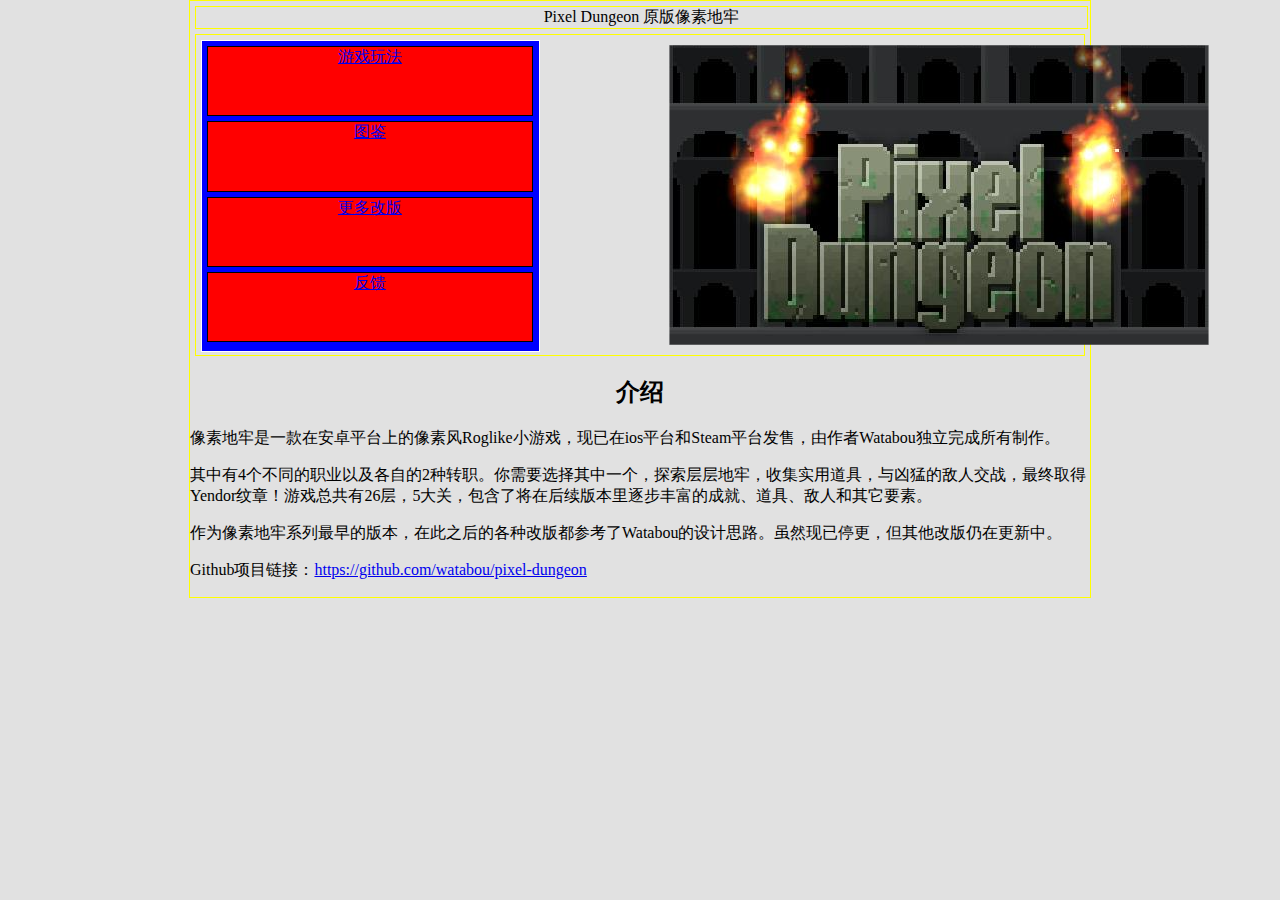
<file: index.html>
<!DOCTYPE html>
<html lang="zh-cmn-Hans">

<html>

<head>
	<meta charset="utf-8">
	<meta name="viewport" content="width=device-width, initial-scale=1">
	<title>A RECOMMEND ABOUT Pixel Dungeon</title>

	<link rel="stylesheet" href="./css/index.css" type="text/css">
</head>

<body class="greybox" style="width:900px">
	<section id = PD_menu>
		<img id = "PD_name"src="./assets/PD_name.png" alt="像素地牢" style="position:absolute;left:669px;top:45px;">
		<div id="mid_row1" class="greybox" style="height:30%;width:99%">Pixel Dungeon 原版像素地牢</div>
		<div id="mid_row2" style="height:320px;" class="greybox">
			<div id="mid_row2_col1" class="bluebox" style="height:97%;width:38%">
				<div id="mid_row2_col1_row1" class="redbox" style="height:22%;width:96%">
					<a href = "./Gameplay.html">游戏玩法</a>
				</div>
				
				<div id="mid_row2_col1_row2" class="redbox" style="height:22%;width:96%">
					<a href = "./Pictorial_book.html">图鉴</a>
				</div>
				
				<div id="mid_row2_col1_row3" class="redbox" style="height:22%;width:96%">
					<a href = "./Revisions.html">更多改版</a>
				</div>
				
				<div id="mid_row2_col1_row4" class="redbox" style="height:22%;width:96%">
					<a href = "./Feedback.html">反馈</a>
				</div>
			</div>
		</div>
	</section>

	<section id = PD_text>
		<h2>介绍</h2>
		<p>像素地牢是一款在安卓平台上的像素风Roglike小游戏，现已在ios平台和Steam平台发售，由作者Watabou独立完成所有制作。</p>
		<p>
			其中有4个不同的职业以及各自的2种转职。你需要选择其中一个，探索层层地牢，收集实用道具，与凶猛的敌人交战，最终取得Yendor纹章！游戏总共有26层，5大关，包含了将在后续版本里逐步丰富的成就、道具、敌人和其它要素。
		</p>
		<p>作为像素地牢系列最早的版本，在此之后的各种改版都参考了Watabou的设计思路。虽然现已停更，但其他改版仍在更新中。</p>
		<p>
			Github项目链接：<a href = "https://github.com/watabou/pixel-dungeon">https://github.com/watabou/pixel-dungeon</a>
		</p>
	</section>
</body>
</html>
</file>
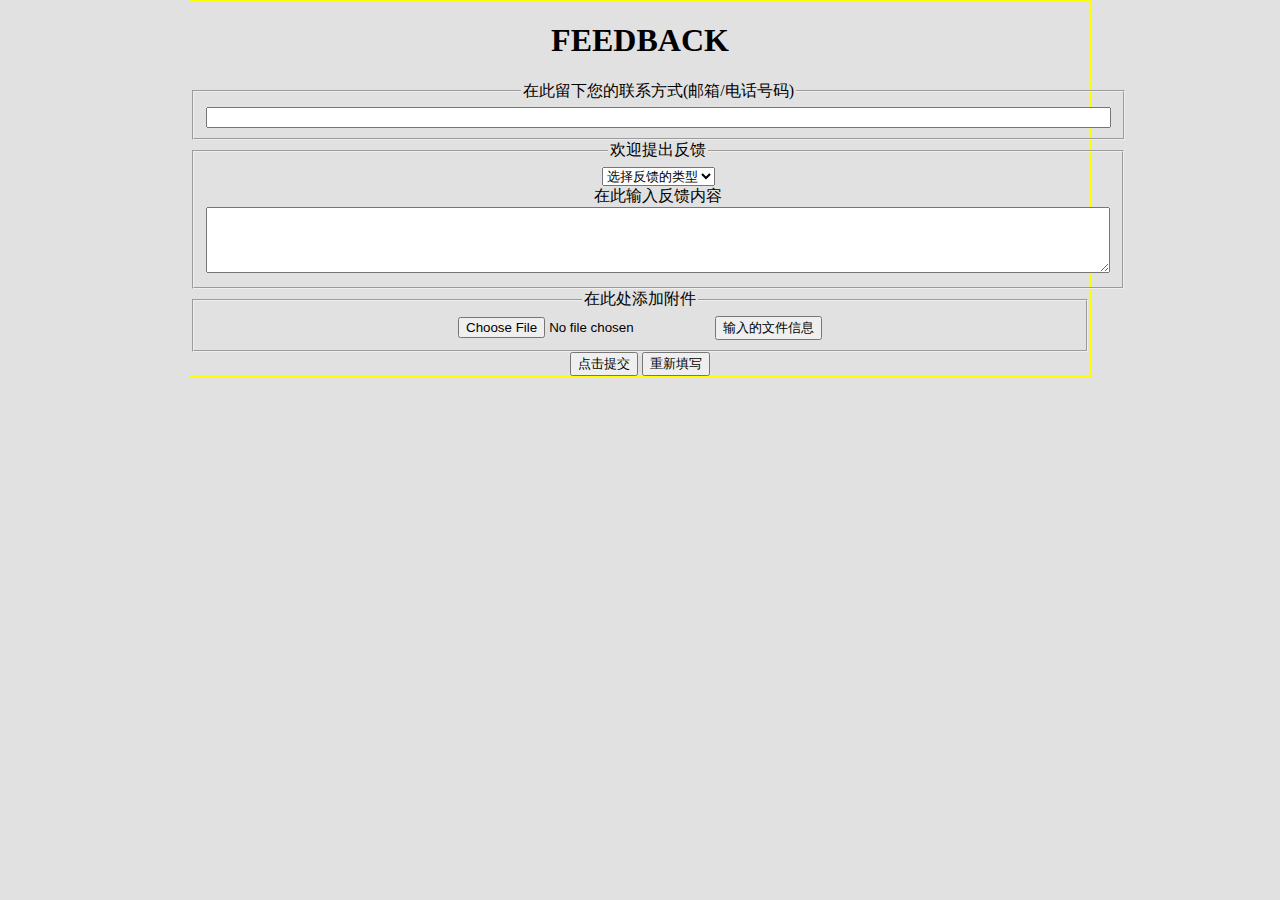
<file: Feedback.html>
<!DOCTYPE html>
<html lang="zh-cmn-Hans">

<html>

<head>
	<meta charset="utf-8">
	<meta name="viewport" content="width=device-width, initial-scale=1">
	<title>FEEDBACK</title>

	<style type="text/css">
    	
    	body{text-align:center;margin:0 auto;}
		    .greybox{background:#e1e1e1;  border:solid 1px yellow;}
		    .bluebox{background:blue; border:solid 1px white;}
	    	.redbox{background:red; border:solid 1px black;}
	    div {border:inherit;background:transparent;margin:5px;}

    	#top {}
    	#middle{}
    	#bottom{}

    	#mid_row1_col1{float:left;}
    	#mid_row1_col2{float:left;}
    	#mid_row1_col3{float:right;}

    	.clear{clear:both;border:none;height:1px;margin:0;padding:0}
	</style>
</head>

<body class="greybox" style="width:900px">
	<h1>
		FEEDBACK
	</h1>
	<fieldset>
		<legend>在此留下您的联系方式(邮箱/电话号码)</legend>
			<input type="text" name="textTest"
			value="" maxlength="64"
			size="110"/>
	</fieldset>
	<fieldset>
		<legend>欢迎提出反馈</legend>
			<select name="comboxTest">
		        <option selected="true">选择反馈的类型</option>
		        <option>报告游戏BUG</option>
		        <option>文档或数据报错</option>
		        <option>更多补充内容</option>
			</select>


		<legend>在此输入反馈内容</legend>
			<textarea name="textareaTest"
				cols="110"
				rows="4" >
			</textarea>
	</fieldset>
	<fieldset>
		<legend>在此处添加附件</legend>
			<input type="file" name="fileTest" size="100" />
			<input type="button" value="输入的文件信息" onclick="iknow('file')">
	</fieldset>
	<input type="submit" value="点击提交"/>
	<input type="reset" value="重新填写"/>
	</form>
</body>
</file>
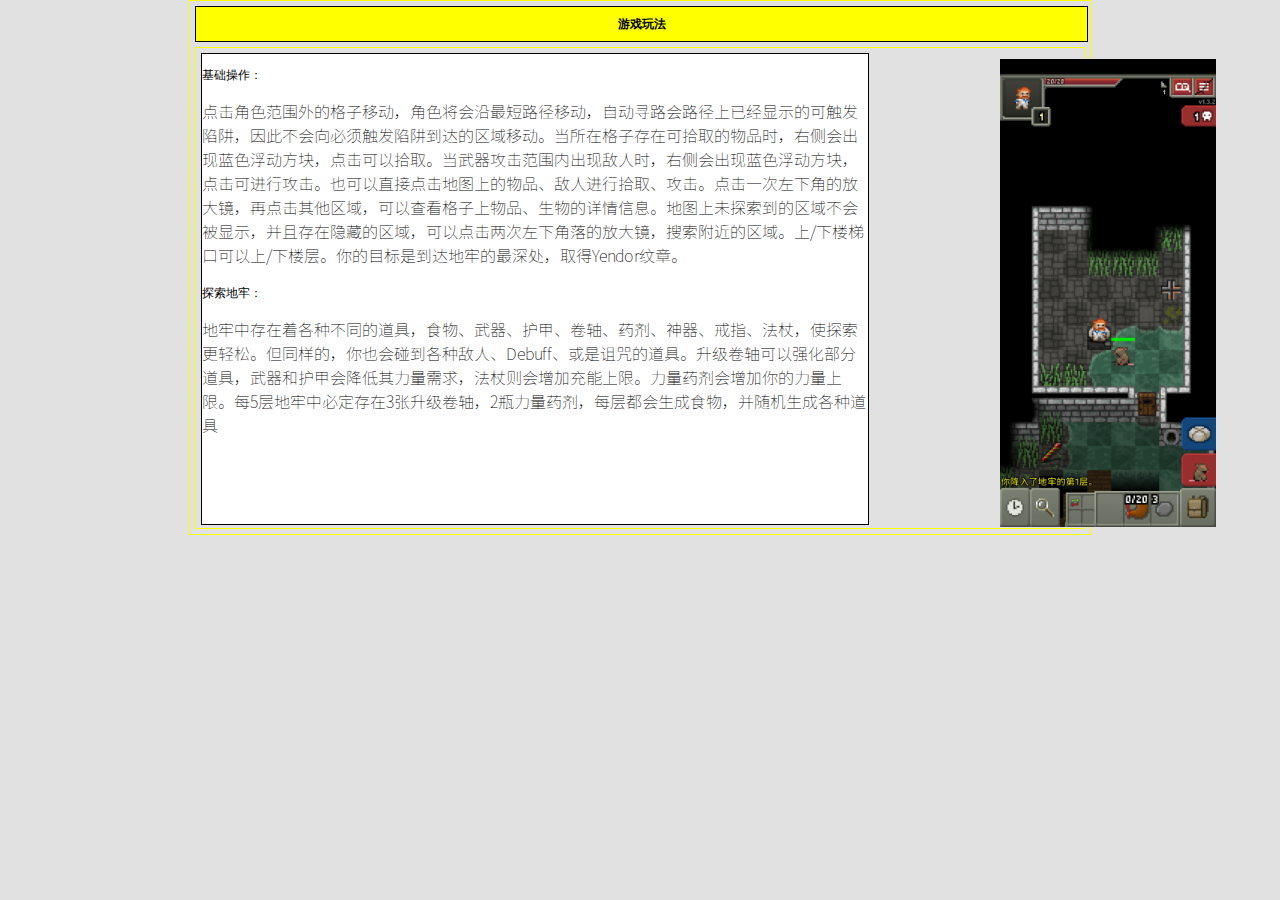
<file: Gameplay.html>
<!DOCTYPE html>
<html lang="zh-cmn-Hans">

<html>

<head>
	<meta charset="utf-8">
	<link rel="stylesheet" href="./css/gameplay.css" type="text/css">
</head>
</head>

<body class="greybox" style="width:900px">
	<section id = "gameplay">
		<img src="./assets/gameplay_p1.jpg" height = "468px" width="216px" alt="第一层上楼梯口">
		<div id="mid_row1" class="yellowbox" style="height:70%;width:99%"><h1>游戏玩法</h1></div>
		<div id="mid_row2" style="height:480px;" class="greybox">
			<div id="mid_row2_col1" class="whitebox" style="height:98%;width:75%">
					<p>基础操作：</p>
					<p class="web-font">点击角色范围外的格子移动，角色将会沿最短路径移动，自动寻路会路径上已经显示的可触发陷阱，因此不会向必须触发陷阱到达的区域移动。当所在格子存在可拾取的物品时，右侧会出现蓝色浮动方块，点击可以拾取。当武器攻击范围内出现敌人时，右侧会出现蓝色浮动方块，点击可进行攻击。也可以直接点击地图上的物品、敌人进行拾取、攻击。点击一次左下角的放大镜，再点击其他区域，可以查看格子上物品、生物的详情信息。地图上未探索到的区域不会被显示，并且存在隐藏的区域，可以点击两次左下角落的放大镜，搜索附近的区域。上/下楼梯口可以上/下楼层。你的目标是到达地牢的最深处，取得Yendor纹章。</p>
					<p> 探索地牢：</p>
					<p class="web-font">地牢中存在着各种不同的道具，食物、武器、护甲、卷轴、药剂、神器、戒指、法杖，使探索更轻松。但同样的，你也会碰到各种敌人、Debuff、或是诅咒的道具。升级卷轴可以强化部分道具，武器和护甲会降低其力量需求，法杖则会增加充能上限。力量药剂会增加你的力量上限。每5层地牢中必定存在3张升级卷轴，2瓶力量药剂，每层都会生成食物，并随机生成各种道具</p>
			</div>
		</div>
	</section>
</body>
</file>
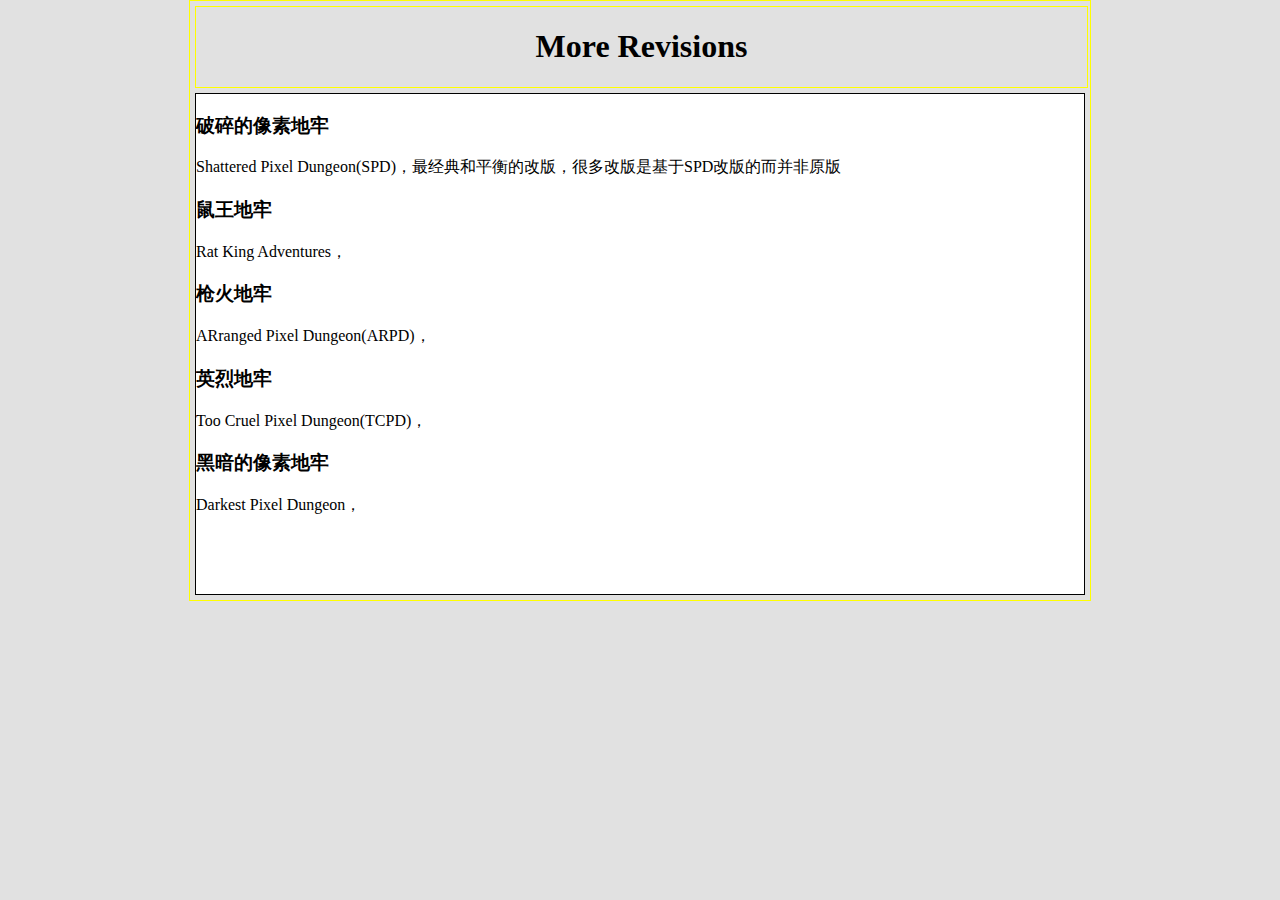
<file: Revisions.html>
<!DOCTYPE html>
<html lang="zh-cmn-Hans">

<html>

<head>
	<meta charset="utf-8">
	<meta name="viewport" content="width=device-width, initial-scale=1">
	<title>MORE REVISIONS</title>

	<style type="text/css">
    	
    	body{text-align:center;margin:0 auto;}
		    .greybox{background:#e1e1e1;  border:solid 1px yellow;}
		    .bluebox{background:blue; border:solid 1px white;}
	    	.redbox{background:red; border:solid 1px black;}
	    	.whitebox{background:white; border:solid 1px black;}
	    div {border:inherit;background:transparent;margin:5px;}

	    h3{text-align: left;}
		p{text-align: left;}

    	#top {}
    	#middle{}
    	#bottom{}

    	#mid_row1_col1{float:left;}
    	#mid_row1_col2{float:left;}
    	#mid_row1_col3{float:right;}

    	.clear{clear:both;border:none;height:1px;margin:0;padding:0}
	</style>
</head>

<body class="greybox" style="width:900px">
	<div id="mid_row1" class="greybox" style="height:30%;width:99%"><h1>More Revisions</h1></div>
	<div id="mid_row2" style="height:500px;" class="whitebox">
		<h3>破碎的像素地牢</h3>
		<p>Shattered Pixel Dungeon(SPD)，最经典和平衡的改版，很多改版是基于SPD改版的而并非原版</p>
		<h3>鼠王地牢</h3>
		<p>Rat King Adventures，</p>
		<h3>枪火地牢</h3>
		<p>ARranged Pixel Dungeon(ARPD)，</p>
		<h3>英烈地牢</h3>
		<p>Too Cruel Pixel Dungeon(TCPD)，</p>
		<h3>黑暗的像素地牢</h3>
		<p>Darkest Pixel Dungeon，</p>
	</div>
</body>
</file>
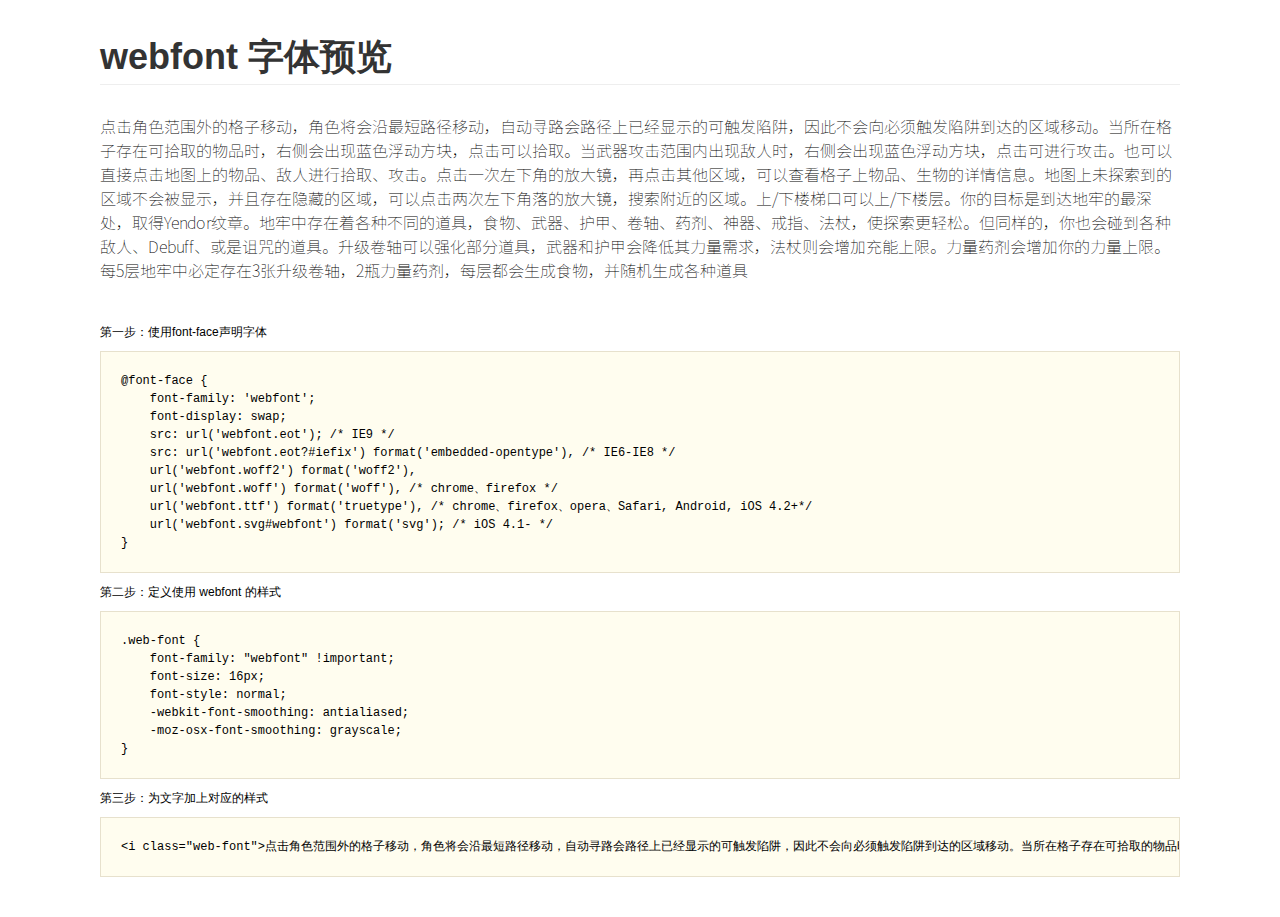
<file: font/Gameplay/webfont_6xth42iil3h/demo.html>
<html>
<head>
    <meta charset="utf-8"/>
    <title>Webfont Demo</title>
    <style>
/*
KISSY CSS Reset
理念：1. reset 的目的不是清除浏览器的默认样式，这仅是部分工作。清除和重置是紧密不可分的。
2. reset 的目的不是让默认样式在所有浏览器下一致，而是减少默认样式有可能带来的问题。
3. reset 期望提供一套普适通用的基础样式。但没有银弹，推荐根据具体需求，裁剪和修改后再使用。
特色：1. 适应中文；2. 基于最新主流浏览器。
维护：玉伯<lifesinger@gmail.com>, 正淳<ragecarrier@gmail.com>
 */

/** 清除内外边距 **/
body, h1, h2, h3, h4, h5, h6, hr, p, blockquote, /* structural elements 结构元素 */
dl, dt, dd, ul, ol, li, /* list elements 列表元素 */
pre, /* text formatting elements 文本格式元素 */
form, fieldset, legend, button, input, textarea, /* form elements 表单元素 */
th, td /* table elements 表格元素 */ {
  margin: 0;
  padding: 0;
}

/** 设置默认字体 **/
body,
button, input, select, textarea /* for ie */ {
  font: 12px/1.5 tahoma, arial, \5b8b\4f53, sans-serif;
}
h1, h2, h3, h4, h5, h6 { font-size: 100%; }
address, cite, dfn, em, var { font-style: normal; } /* 将斜体扶正 */
code, kbd, pre, samp { font-family: courier new, courier, monospace; } /* 统一等宽字体 */
small { font-size: 12px; } /* 小于 12px 的中文很难阅读，让 small 正常化 */


/* 清除浮动 */
.ks-clear:after, .clear:after {
  content: '\20';
  display: block;
  height: 0;
  clear: both;
}

.ks-clear, .clear {
  *zoom: 1;
}

.main {padding: 30px 100px;}
.main h1{font-size:36px; color:#333; text-align:left;margin-bottom:30px; border-bottom: 1px solid #eee;}

.helps{margin-top:40px;}
.helps pre{
  padding:20px;
  margin:10px 0;
  border:solid 1px #e7e1cd;
  background-color: #fffdef;
  overflow: auto;
}

.icon_lists li{
  float:left;
  width: 100px;
  height:150px;
  text-align: center;
}

.icon_lists .icon{
  font-size: 42px;
  line-height: 100px;
  margin: 10px 0;
  color:#333;
  -webkit-transition: font-size 0.25s ease-out 0s;
  -moz-transition: font-size 0.25s ease-out 0s;
  transition: font-size 0.25s ease-out 0s;
}

.icon_lists .icon:hover{
  font-size: 100px;
}

@font-face {
  font-family: "webfont";
  font-display: swap;
  src: url('webfont.eot'); /* IE9 */
  src: url('webfont.eot?#iefix') format('embedded-opentype'), /* IE6-IE8 */
  url('webfont.woff2') format('woff2'),
  url('webfont.woff') format('woff'), /* chrome、firefox */
  url('webfont.ttf') format('truetype'), /* chrome、firefox、opera、Safari, Android, iOS 4.2+*/
  url('webfont.svg#webfont') format('svg'); /* iOS 4.1- */
}

.web-font {
  font-family: "webfont" !important;
  font-size: 16px;
  font-style: normal;
  -webkit-font-smoothing: antialiased;
  -moz-osx-font-smoothing: grayscale;
}
    </style>
</head>
<body>
    <div class="main">
        <h1>webfont 字体预览</h1>
        <p class="web-font">点击角色范围外的格子移动，角色将会沿最短路径移动，自动寻路会路径上已经显示的可触发陷阱，因此不会向必须触发陷阱到达的区域移动。当所在格子存在可拾取的物品时，右侧会出现蓝色浮动方块，点击可以拾取。当武器攻击范围内出现敌人时，右侧会出现蓝色浮动方块，点击可进行攻击。也可以直接点击地图上的物品、敌人进行拾取、攻击。点击一次左下角的放大镜，再点击其他区域，可以查看格子上物品、生物的详情信息。地图上未探索到的区域不会被显示，并且存在隐藏的区域，可以点击两次左下角落的放大镜，搜索附近的区域。上/下楼梯口可以上/下楼层。你的目标是到达地牢的最深处，取得Yendor纹章。地牢中存在着各种不同的道具，食物、武器、护甲、卷轴、药剂、神器、戒指、法杖，使探索更轻松。但同样的，你也会碰到各种敌人、Debuff、或是诅咒的道具。升级卷轴可以强化部分道具，武器和护甲会降低其力量需求，法杖则会增加充能上限。力量药剂会增加你的力量上限。每5层地牢中必定存在3张升级卷轴，2瓶力量药剂，每层都会生成食物，并随机生成各种道具</p>


        <div class="helps">
            第一步：使用font-face声明字体
            <pre>
@font-face {
    font-family: 'webfont';
    font-display: swap;
    src: url('webfont.eot'); /* IE9 */
    src: url('webfont.eot?#iefix') format('embedded-opentype'), /* IE6-IE8 */
    url('webfont.woff2') format('woff2'),
    url('webfont.woff') format('woff'), /* chrome、firefox */
    url('webfont.ttf') format('truetype'), /* chrome、firefox、opera、Safari, Android, iOS 4.2+*/
    url('webfont.svg#webfont') format('svg'); /* iOS 4.1- */
}
</pre>
第二步：定义使用 webfont 的样式
            <pre>
.web-font {
    font-family: "webfont" !important;
    font-size: 16px;
    font-style: normal;
    -webkit-font-smoothing: antialiased;
    -moz-osx-font-smoothing: grayscale;
}
</pre>
第三步：为文字加上对应的样式
<pre>
&lt;i class="web-font"&gt;点击角色范围外的格子移动，角色将会沿最短路径移动，自动寻路会路径上已经显示的可触发陷阱，因此不会向必须触发陷阱到达的区域移动。当所在格子存在可拾取的物品时，右侧会出现蓝色浮动方块，点击可以拾取。当武器攻击范围内出现敌人时，右侧会出现蓝色浮动方块，点击可进行攻击。也可以直接点击地图上的物品、敌人进行拾取、攻击。点击一次左下角的放大镜，再点击其他区域，可以查看格子上物品、生物的详情信息。地图上未探索到的区域不会被显示，并且存在隐藏的区域，可以点击两次左下角落的放大镜，搜索附近的区域。上/下楼梯口可以上/下楼层。你的目标是到达地牢的最深处，取得Yendor纹章。地牢中存在着各种不同的道具，食物、武器、护甲、卷轴、药剂、神器、戒指、法杖，使探索更轻松。但同样的，你也会碰到各种敌人、Debuff、或是诅咒的道具。升级卷轴可以强化部分道具，武器和护甲会降低其力量需求，法杖则会增加充能上限。力量药剂会增加你的力量上限。每5层地牢中必定存在3张升级卷轴，2瓶力量药剂，每层都会生成食物，并随机生成各种道具&lt;/i&gt;
</pre>
        </div>

    </div>
</body>
</html>
</file>
<file: css/index.css>
body{text-align:center;margin:0 auto;}
    .greybox{background:#e1e1e1;  border:solid 1px yellow;}
    .bluebox{background:blue; border:solid 1px white;}
	.redbox{background:red; border:solid 1px black;}
	.whitebox{background:white; border:solid 1px black;}
div {border:inherit;background:transparent;margin:5px;}

h3{text-align: left;}
p{text-align: left;}

#top {}
#middle{}
#bottom{}

#mid_row1_col1{float:left;}
#mid_row1_col2{float:left;}
#mid_row1_col3{float:right;}

.clear{clear:both;border:none;height:1px;margin:0;padding:0}
</file>
<file: css/gameplay.css>
body{text-align:center;margin:0 auto;}
		    .greybox{background:#e1e1e1;  border:solid 1px yellow;}
		    .bluebox{background:blue; border:solid 1px white;}
	    	.redbox{background:red; border:solid 1px black;}
	    	.whitebox{background:white; border:solid 1px black;}
	    	.yellowbox{background:yellow; border:solid 1px black;}
	    div {border:inherit;background:transparent;margin:5px;}

	    img{
	    	position:absolute;
  			left:1000px;
  			top:59px;
	    }

	    p{text-align: left;}

		#top {}
    	#middle{}
    	#bottom{}

    	#mid_row1_col1{float:left;}
    	#mid_row1_col2{float:left;}
    	#mid_row1_col3{float:right;}

    	.clear{clear:both;border:none;height:1px;margin:0;padding:0}

/** 设置默认字体 **/
body,
button, input, select, textarea /* for ie */ {
  font: 12px/1.5 tahoma, arial, \5b8b\4f53, sans-serif;
}
h1, h2, h3, h4, h5, h6 { font-size: 100%; }
address, cite, dfn, em, var { font-style: normal; } /* 将斜体扶正 */
code, kbd, pre, samp { font-family: courier new, courier, monospace; } /* 统一等宽字体 */
small { font-size: 12px; } /* 小于 12px 的中文很难阅读，让 small 正常化 */

/** 重置列表元素 **/
ul, ol { list-style: none; }

/** 重置文本格式元素 **/
a { text-decoration: none; }
a:hover { text-decoration: underline; }




/* 清除浮动 */
.ks-clear:after, .clear:after {
  content: '\20';
  display: block;
  height: 0;
  clear: both;
}

.ks-clear, .clear {
  *zoom: 1;
}

.main {padding: 30px 100px;}
.main h1{font-size:36px; color:#333; text-align:left;margin-bottom:30px; border-bottom: 1px solid #eee;}



.icon_lists li{
  float:left;
  width: 100px;
  height:150px;
  text-align: center;
}

.icon_lists .icon{
  font-size: 42px;
  line-height: 100px;
  margin: 10px 0;
  color:#333;
  -webkit-transition: font-size 0.25s ease-out 0s;
  -moz-transition: font-size 0.25s ease-out 0s;
  transition: font-size 0.25s ease-out 0s;
}

.icon_lists .icon:hover{
  font-size: 100px;
}

@font-face {
  font-family: "webfont";
  font-display: swap;
  src: url('../font/Gameplay/webfont_6xth42iil3h/webfont.eot'); /* IE9 */
  src: url('../font/Gameplay/webfont_6xth42iil3h/webfont.eot?#iefix') format('embedded-opentype'), /* IE6-IE8 */
  url('../font/Gameplay/webfont_6xth42iil3h/webfont.woff2') format('woff2'),
  url('../font/Gameplay/webfont_6xth42iil3h/webfont.woff') format('woff'), /* chrome、firefox */
  url('../font/Gameplay/webfont_6xth42iil3h/webfont.ttf') format('truetype'), /* chrome、firefox、opera、Safari, Android, iOS 4.2+*/
  url('../font/Gameplay/webfont_6xth42iil3h/webfont.svg#webfont') format('svg'); /* iOS 4.1- */
}

.web-font {
  font-family: "webfont" !important;
  font-size: 16px;
  font-style: normal;
  -webkit-font-smoothing: antialiased;
  -moz-osx-font-smoothing: grayscale;
}
</file>
